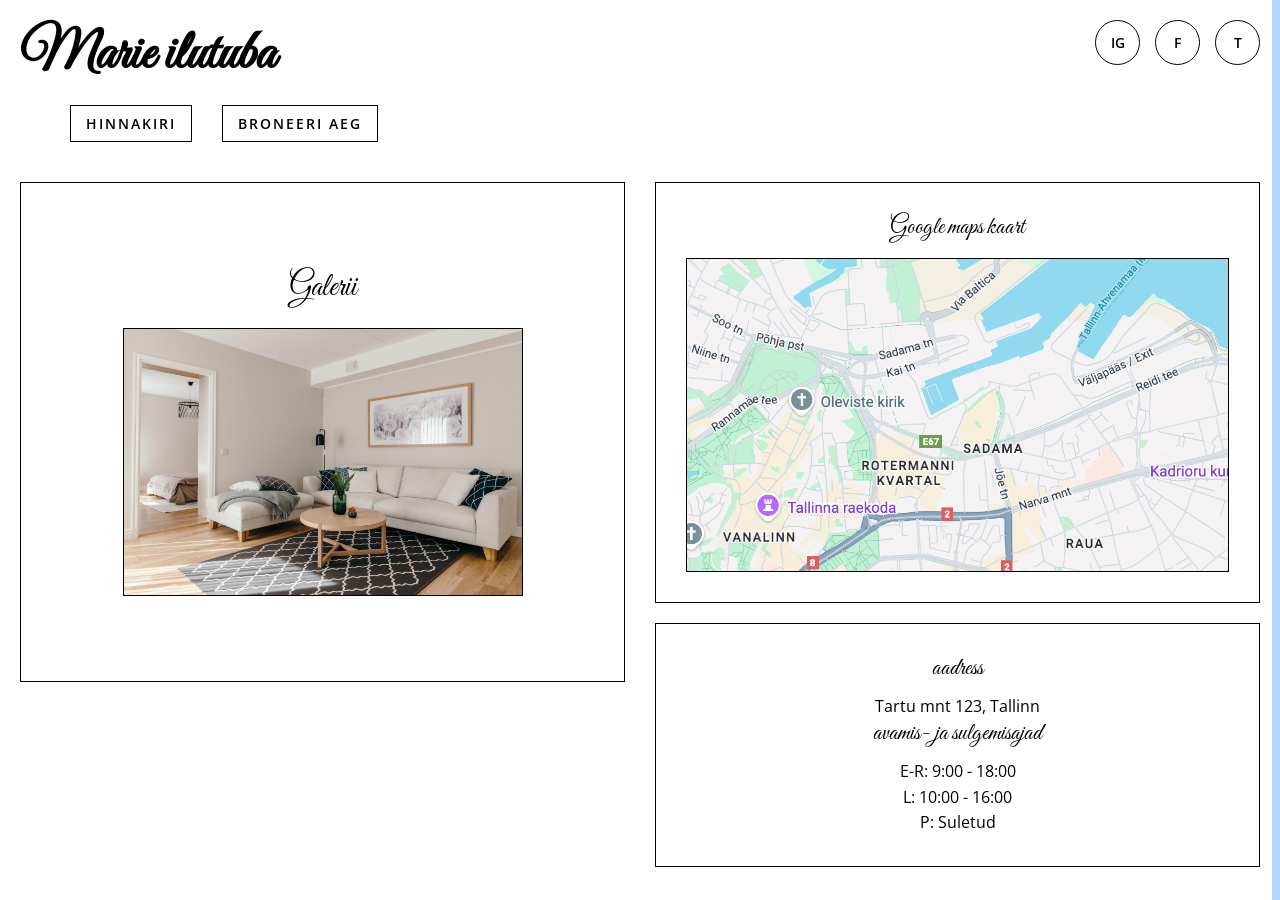
<file: index.html>
<!DOCTYPE html>
<html lang="et">
<head>
    <meta charset="UTF-8">
    <meta name="viewport" content="width=device-width, initial-scale=1.0">
    <title>Marie ilutuba</title>
    <link rel="stylesheet" href="styles.css">
</head>
<body>
    <header>
        <h1 class="main-title">Marie ilutuba</h1>
        <nav>
            <a href="hinnakiri.html" class="nav-link">HINNAKIRI</a>
            <a href="#" class="nav-link">BRONEERI AEG</a>
        </nav>
    </header>

    <div class="social-media">
        <div class="social-icon" id="instagram">IG</div>
        <div class="social-icon" id="facebook">F</div>
        <a href="https://www.tumblr.com/blog/beautifulspaces" class="social-icon" id="tumblr" target="_blank" rel="noopener noreferrer">T</a>
    </div>

    <main class="content">
        <div class="left-column">
            <div class="gallery-container">
                <div class="gallery-placeholder">Galerii</div>
                <div class="gallery-images">
                    <img src="images/elutuba.jpg" alt="Galerii pilt" class="gallery-img">
                </div>
            </div>
        </div>

        <div class="right-column">
            <div class="map-container">
                <div class="map-placeholder">Google maps kaart</div>
                <img src="images/maps.png" alt="Google Maps kaart" class="map-image">
            </div>
            <div class="contact-info">
                <div class="address">aadress</div>
                <div class="address-text">Tartu mnt 123, Tallinn</div>
                <div class="hours">avamis- ja sulgemisajad</div>
                <div class="hours-text">E-R: 9:00 - 18:00<br>L: 10:00 - 16:00<br>P: Suletud</div>
            </div>
        </div>
    </main>

</body>
</html>
</file>
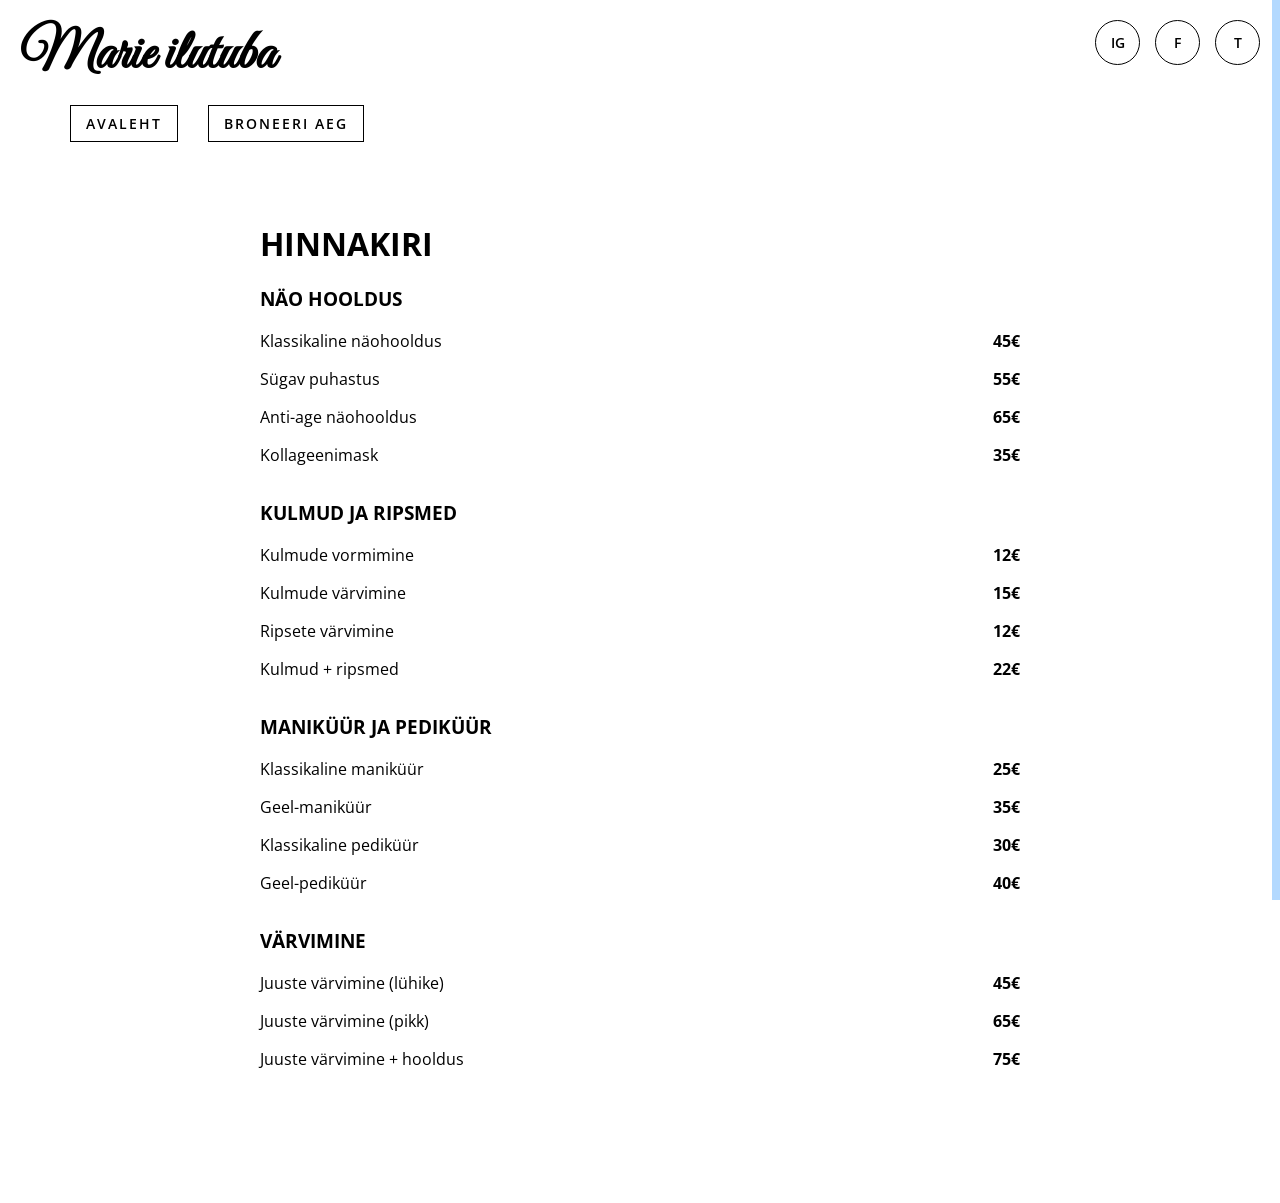
<file: hinnakiri.html>
<!DOCTYPE html>
<html lang="et">
<head>
    <meta charset="UTF-8">
    <meta name="viewport" content="width=device-width, initial-scale=1.0">
    <title>Hinnakiri - Marie ilutuba</title>
    <link rel="stylesheet" href="styles.css">
</head>
<body>
    <header>
        <h1 class="main-title">Marie ilutuba</h1>
        <nav>
            <a href="index.html" class="nav-link">AVALEHT</a>
            <a href="#" class="nav-link">BRONEERI AEG</a>
        </nav>
    </header>

    <div class="social-media">
        <div class="social-icon" id="instagram">IG</div>
        <div class="social-icon" id="facebook">F</div>
        <a href="https://www.tumblr.com/blog/beautifulspaces" class="social-icon" id="tumblr" target="_blank" rel="noopener noreferrer">T</a>
    </div>

    <main class="price-list-container">
        <h2 class="price-list-title">Hinnakiri</h2>
        
        <div class="price-section">
            <h3 class="price-category">Näo hooldus</h3>
            <div class="price-item">
                <span class="service-name">Klassikaline näohooldus</span>
                <span class="service-price">45€</span>
            </div>
            <div class="price-item">
                <span class="service-name">Sügav puhastus</span>
                <span class="service-price">55€</span>
            </div>
            <div class="price-item">
                <span class="service-name">Anti-age näohooldus</span>
                <span class="service-price">65€</span>
            </div>
            <div class="price-item">
                <span class="service-name">Kollageenimask</span>
                <span class="service-price">35€</span>
            </div>
        </div>

        <div class="price-section">
            <h3 class="price-category">Kulmud ja ripsmed</h3>
            <div class="price-item">
                <span class="service-name">Kulmude vormimine</span>
                <span class="service-price">12€</span>
            </div>
            <div class="price-item">
                <span class="service-name">Kulmude värvimine</span>
                <span class="service-price">15€</span>
            </div>
            <div class="price-item">
                <span class="service-name">Ripsete värvimine</span>
                <span class="service-price">12€</span>
            </div>
            <div class="price-item">
                <span class="service-name">Kulmud + ripsmed</span>
                <span class="service-price">22€</span>
            </div>
        </div>

        <div class="price-section">
            <h3 class="price-category">Maniküür ja pediküür</h3>
            <div class="price-item">
                <span class="service-name">Klassikaline maniküür</span>
                <span class="service-price">25€</span>
            </div>
            <div class="price-item">
                <span class="service-name">Geel-maniküür</span>
                <span class="service-price">35€</span>
            </div>
            <div class="price-item">
                <span class="service-name">Klassikaline pediküür</span>
                <span class="service-price">30€</span>
            </div>
            <div class="price-item">
                <span class="service-name">Geel-pediküür</span>
                <span class="service-price">40€</span>
            </div>
        </div>

        <div class="price-section">
            <h3 class="price-category">Värvimine</h3>
            <div class="price-item">
                <span class="service-name">Juuste värvimine (lühike)</span>
                <span class="service-price">45€</span>
            </div>
            <div class="price-item">
                <span class="service-name">Juuste värvimine (pikk)</span>
                <span class="service-price">65€</span>
            </div>
            <div class="price-item">
                <span class="service-name">Juuste värvimine + hooldus</span>
                <span class="service-price">75€</span>
            </div>
        </div>
    </main>

</body>
</html>
</file>
<file: styles.css>
@import url('https://fonts.googleapis.com/css2?family=Great+Vibes&family=Playfair+Display:wght@400;600;700&family=Open+Sans:wght@300;400;600&display=swap');

* {
    margin: 0;
    padding: 0;
    box-sizing: border-box;
}

body {
    font-family: 'Open Sans', sans-serif;
    background: white;
    padding: 20px;
    color: #000;
    position: relative;
}

body::after {
    content: '';
    position: fixed;
    top: 0;
    right: 0;
    width: 8px;
    height: 100vh;
    background: #b3d9ff;
    z-index: 1000;
}

header {
    margin-bottom: 40px;
    position: relative;
}

.main-title {
    font-family: 'Great Vibes', cursive;
    font-size: 3.5rem;
    font-weight: 600;
    color: #000;
    margin-bottom: 15px;
}

nav {
    display: flex;
    gap: 30px;
    margin-left: 50px;
}

.nav-link {
    font-family: 'Open Sans', sans-serif;
    font-size: 0.9rem;
    font-weight: 600;
    letter-spacing: 2px;
    text-transform: uppercase;
    color: #000;
    text-decoration: none;
    padding: 8px 15px;
    border: 1px solid #000;
    transition: all 0.2s ease;
}

.nav-link:hover {
    background-color: #000;
    color: #fff;
}

.social-media {
    position: absolute;
    top: 20px;
    right: 20px;
    display: flex;
    gap: 15px;
}

.social-icon {
    width: 45px;
    height: 45px;
    border-radius: 50%;
    background-color: transparent;
    color: #000;
    display: flex;
    align-items: center;
    justify-content: center;
    font-family: 'Open Sans', sans-serif;
    font-weight: 600;
    font-size: 0.9rem;
    border: 1px solid #000;
    cursor: pointer;
    transition: all 0.2s ease;
    text-decoration: none;
}

.social-icon:hover {
    background-color: #000;
    color: #fff;
}

.content {
    display: grid;
    grid-template-columns: 1fr 1fr;
    gap: 30px;
    margin-top: 40px;
}

.left-column {
    display: flex;
    flex-direction: column;
}

.gallery-container {
    background-color: transparent;
    border: 1px solid #000;
    padding: 40px;
    min-height: 500px;
    display: flex;
    flex-direction: column;
    align-items: center;
    justify-content: center;
}

.gallery-placeholder {
    font-family: 'Great Vibes', cursive;
    font-size: 2rem;
    color: #000;
    text-align: center;
    margin-bottom: 20px;
}

.gallery-images {
    display: flex;
    flex-direction: column;
    gap: 15px;
    align-items: center;
}

.gallery-img {
    width: 100%;
    max-width: 400px;
    height: auto;
    border: 1px solid #000;
    display: block;
}

.right-column {
    display: flex;
    flex-direction: column;
    gap: 20px;
}

.map-container {
    background-color: transparent;
    border: 1px solid #000;
    padding: 30px;
    min-height: 250px;
    display: flex;
    flex-direction: column;
    align-items: center;
    justify-content: center;
}

.map-placeholder {
    font-family: 'Great Vibes', cursive;
    font-size: 1.5rem;
    color: #000;
    text-align: center;
    margin-bottom: 15px;
}

.map-image {
    width: 100%;
    height: auto;
    border: 1px solid #000;
}

.contact-info {
    background-color: transparent;
    border: 1px solid #000;
    padding: 30px;
    display: flex;
    flex-direction: column;
    align-items: center;
    justify-content: center;
}

.address, .hours {
    font-family: 'Great Vibes', cursive;
    font-size: 1.5rem;
    color: #000;
    text-align: center;
    margin-bottom: 10px;
}

.address-text, .hours-text {
    font-family: 'Open Sans', sans-serif;
    font-size: 1rem;
    color: #000;
    text-align: center;
    line-height: 1.6;
}

.price-list-container {
    max-width: 800px;
    margin: 60px auto;
    padding: 20px;
}

.price-list-title {
    font-size: 2rem;
    font-weight: bold;
    margin-bottom: 20px;
    text-transform: uppercase;
}

.price-section {
    margin-bottom: 25px;
}

.price-category {
    font-size: 1.2rem;
    font-weight: bold;
    margin-bottom: 10px;
    text-transform: uppercase;
}

.price-item {
    display: flex;
    justify-content: space-between;
    padding: 8px 0;
}

.service-price {
    font-weight: bold;
}

@media (max-width: 768px) {
    .content {
        grid-template-columns: 1fr;
    }
    
    .main-title {
        font-size: 2.5rem;
    }
    
    .social-media {
        position: static;
        justify-content: flex-end;
        margin-bottom: 20px;
    }
    
    .price-list-container {
        margin: 40px 20px;
        padding: 25px;
    }
}
</file>
